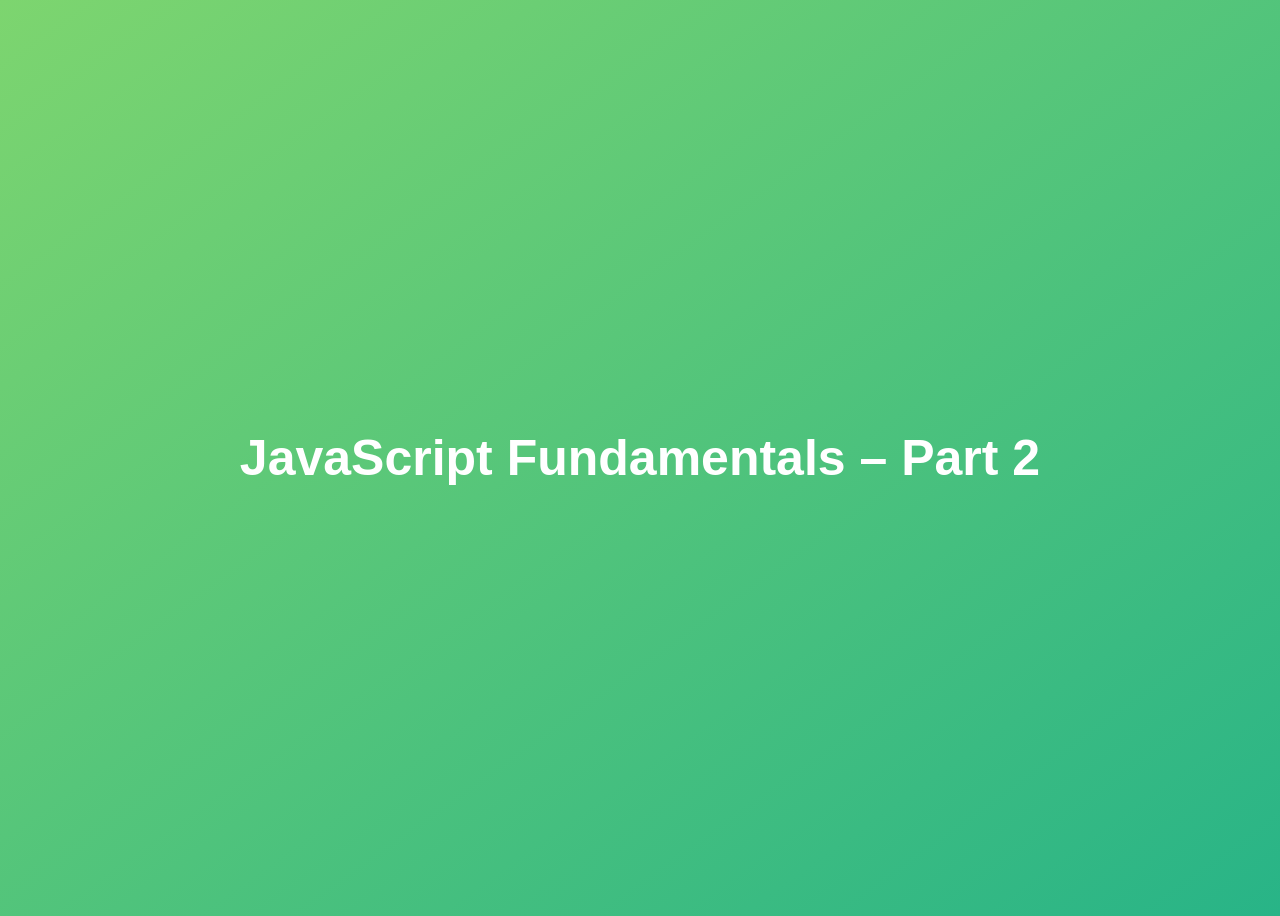
<file: 02-Fundamentals-Part-2/starter/index.html>
<!DOCTYPE html>
<html lang="en">
  <head>
    <meta charset="UTF-8" />
    <meta name="viewport" content="width=device-width, initial-scale=1.0" />
    <meta http-equiv="X-UA-Compatible" content="ie=edge" />
    <title>JavaScript Fundamentals – Part 2</title>
    <style>
      body {
        height: 100vh;
        display: flex;
        align-items: center;
        background: linear-gradient(to top left, #28b487, #7dd56f);
      }
      h1 {
        font-family: sans-serif;
        font-size: 50px;
        line-height: 1.3;
        width: 100%;
        padding: 30px;
        text-align: center;
        color: white;
      }
    </style>
  </head>
  <body>
    <h1>JavaScript Fundamentals – Part 2</h1>
    <script src="script.js"></script>
    <script src="/02-Fundamentals-Part-2/starter/challenge.js"></script>
  </body>
</html>
</file>
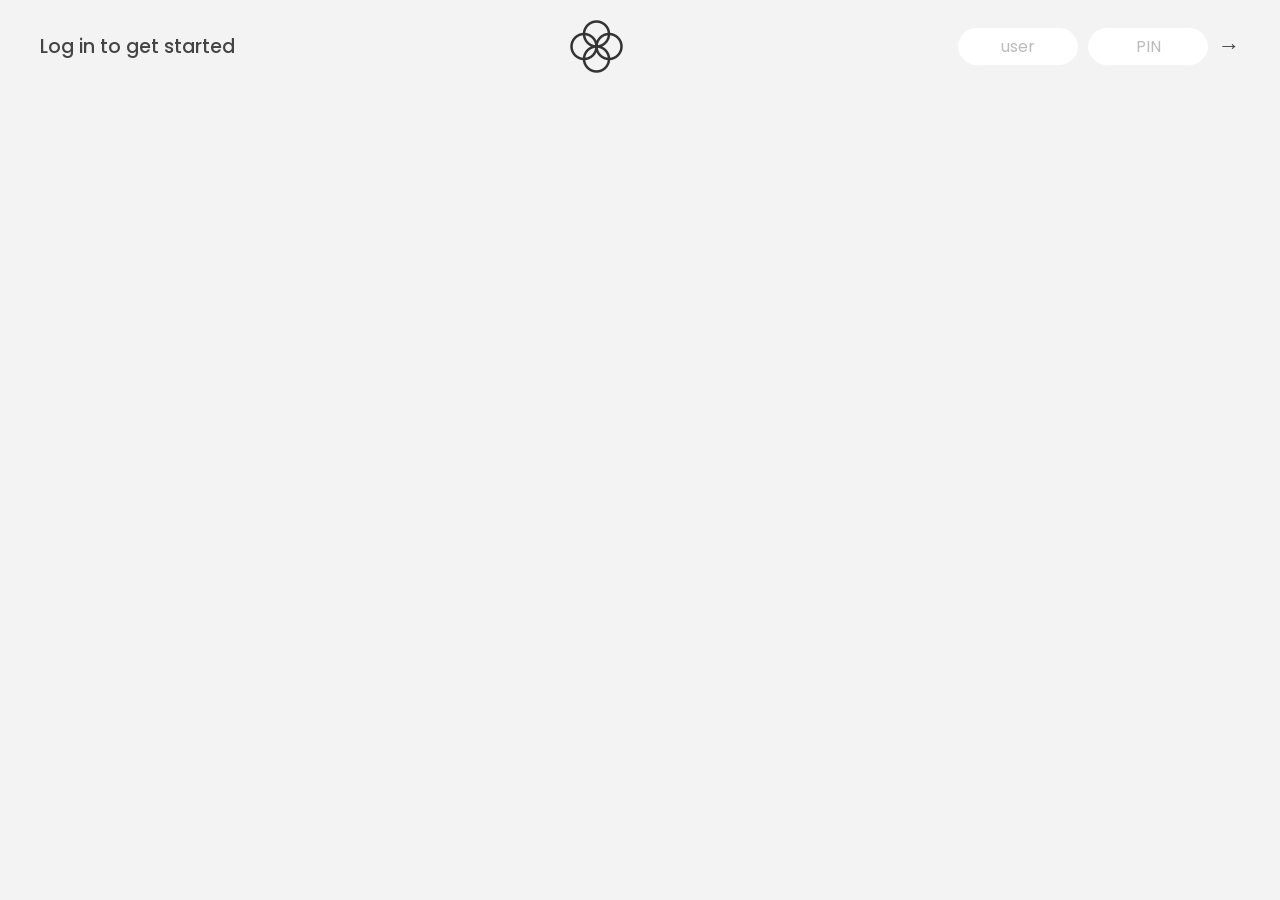
<file: 11-Arrays-Bankist/starter/index.html>
<!DOCTYPE html>
<html lang="en">
  <head>
    <meta charset="UTF-8" />
    <meta name="viewport" content="width=device-width, initial-scale=1.0" />
    <meta http-equiv="X-UA-Compatible" content="ie=edge" />
    <link rel="shortcut icon" type="image/png" href="/icon.png" />

    <link
      href="https://fonts.googleapis.com/css?family=Poppins:400,500,600&display=swap"
      rel="stylesheet"
    />

    <link rel="stylesheet" href="style.css" />
    <title>Bankist</title>
  </head>
  <body>  
    <!-- TOP NAVIGATION -->
    <nav>
      <p class="welcome">Log in to get started</p>
      <img src="logo.png" alt="Logo" class="logo" />
      <form class="login">
        <input
          type="text"
          placeholder="user"
          class="login__input login__input--user"
        />
        <!-- In practice, use type="password" -->
        <input
          type="text"
          placeholder="PIN"
          maxlength="4"
          class="login__input login__input--pin"
        />
        <button class="login__btn">&rarr;</button>
      </form>
    </nav>

    <main class="app">
      <!-- BALANCE -->
      <div class="balance">
        <div>
          <p class="balance__label">Current balance</p>
          <p class="balance__date">
            As of <span class="date">05/03/2037</span>
          </p>
        </div>
        <p class="balance__value">0000€</p>
      </div>

      <!-- MOVEMENTS -->
      <div class="movements">
        <div class="movements__row">
          <div class="movements__type movements__type--deposit">2 deposit</div>
          <div class="movements__date">3 days ago</div>
          <div class="movements__value">4 000€</div>
        </div>
        <div class="movements__row">
          <div class="movements__type movements__type--withdrawal">
            1 withdrawal
          </div>
          <div class="movements__date">24/01/2037</div>
          <div class="movements__value">-378€</div>
        </div>
      </div>

      <!-- SUMMARY -->
      <div class="summary">
        <p class="summary__label">In</p>
        <p class="summary__value summary__value--in">0000€</p>
        <p class="summary__label">Out</p>
        <p class="summary__value summary__value--out">0000€</p>
        <p class="summary__label">Interest</p>
        <p class="summary__value summary__value--interest">0000€</p>
        <button class="btn--sort">&downarrow; SORT</button>
      </div>

      <!-- OPERATION: TRANSFERS -->
      <div class="operation operation--transfer">
        <h2>Transfer money</h2>
        <form class="form form--transfer">
          <input type="text" class="form__input form__input--to" />
          <input type="number" class="form__input form__input--amount" />
          <button class="form__btn form__btn--transfer">&rarr;</button>
          <label class="form__label">Transfer to</label>
          <label class="form__label">Amount</label>
        </form>
      </div>

      <!-- OPERATION: LOAN -->
      <div class="operation operation--loan">
        <h2>Request loan</h2>
        <form class="form form--loan">
          <input type="number" class="form__input form__input--loan-amount" />
          <button class="form__btn form__btn--loan">&rarr;</button>
          <label class="form__label form__label--loan">Amount</label>
        </form>
      </div>

      <!-- OPERATION: CLOSE -->
      <div class="operation operation--close">
        <h2>Close account</h2>
        <form class="form form--close">
          <input type="text" class="form__input form__input--user" />
          <input
            type="password"
            maxlength="6"
            class="form__input form__input--pin"
          />
          <button class="form__btn form__btn--close">&rarr;</button>
          <label class="form__label">Confirm user</label>
          <label class="form__label">Confirm PIN</label>
        </form>
      </div>

      <!-- LOGOUT TIMER -->
      <p class="logout-timer">
        You will be logged out in <span class="timer">05:00</span>
      </p>
    </main>

    <!-- <footer>
      &copy; by Jonas Schmedtmann. Don't claim as your own :)
    </footer> -->

    <script src="script.js"></script>
  </body>
</html>
</file>
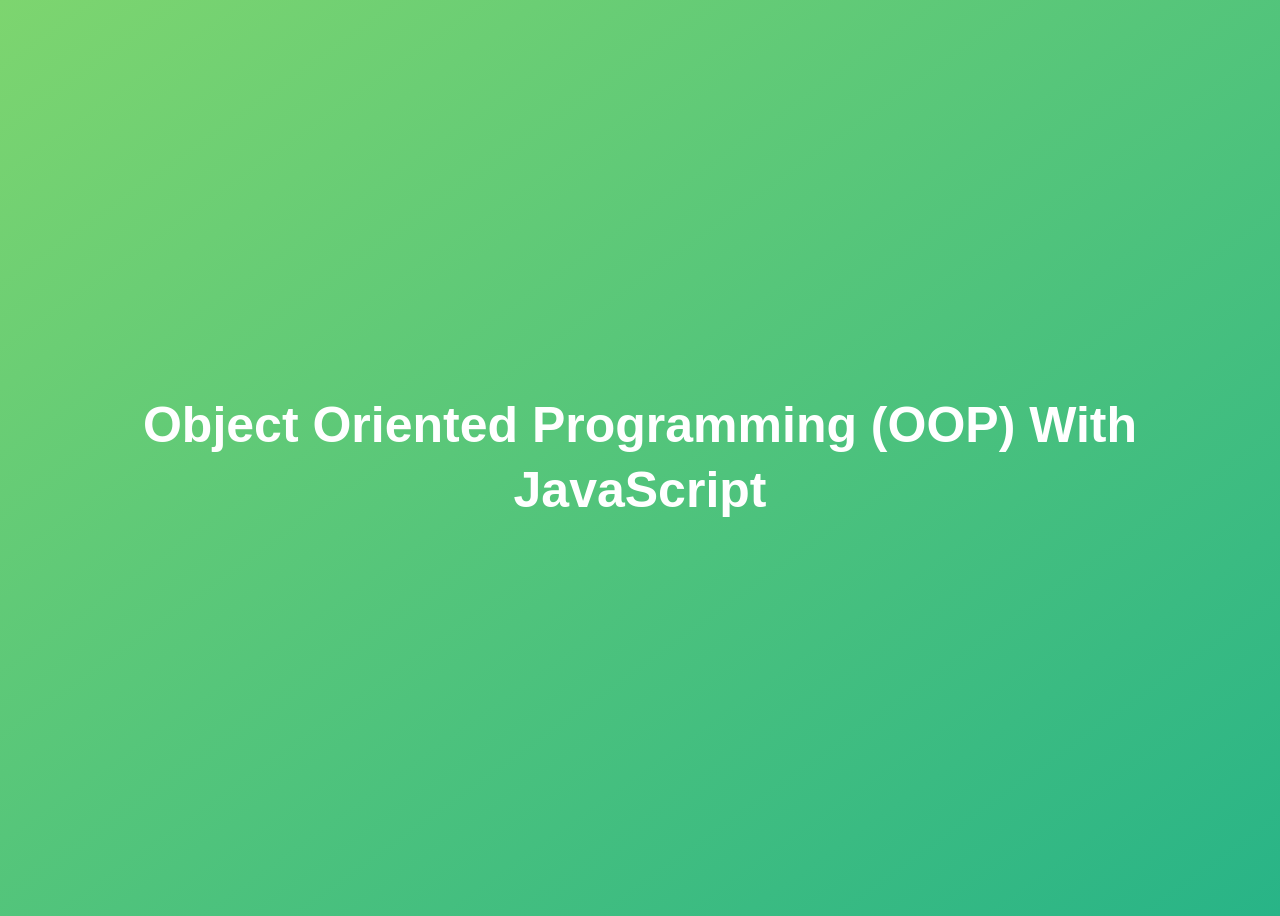
<file: 14-OOP/starter/index.html>
<!DOCTYPE html>
<html lang="en">
  <head>
    <meta charset="UTF-8" />
    <meta name="viewport" content="width=device-width, initial-scale=1.0" />
    <meta http-equiv="X-UA-Compatible" content="ie=edge" />
    <title>Object Oriented Programming (OOP) With JavaScript</title>
    <style>
      body {
        height: 100vh;
        display: flex;
        align-items: center;
        background: linear-gradient(to top left, #28b487, #7dd56f);
      }
      h1 {
        font-family: sans-serif;
        font-size: 50px;
        line-height: 1.3;
        width: 100%;
        padding: 30px;
        text-align: center;
        color: white;
      }
    </style>
    <!-- <script defer src="script.js"></script>
    <script defer src="objects.js"></script>
    <script defer src="new.js"></script> -->
    <script defer src="challenge.js"></script>

  </head>
  <body>
    <h1>Object Oriented Programming (OOP) With JavaScript</h1>
  </body>
</html>
</file>
<file: 11-Arrays-Bankist/starter/style.css>
/*
 * Use this CSS to learn some intersting techniques,
 * in case you're wondering how I built the UI.
 * Have fun! 😁
 */

* {
  margin: 0;
  padding: 0;
  box-sizing: inherit;
}

html {
  font-size: 62.5%;
  box-sizing: border-box;
}

body {
  font-family: "Poppins", sans-serif;
  color: #444;
  background-color: #f3f3f3;
  height: 100vh;
  padding: 2rem;
}

nav {
  display: flex;
  justify-content: space-between;
  align-items: center;
  padding: 0 2rem;
}

.welcome {
  font-size: 1.9rem;
  font-weight: 500;
}

.logo {
  height: 5.25rem;
}

.login {
  display: flex;
}

.login__input {
  border: none;
  padding: 0.5rem 2rem;
  font-size: 1.6rem;
  font-family: inherit;
  text-align: center;
  width: 12rem;
  border-radius: 10rem;
  margin-right: 1rem;
  color: inherit;
  border: 1px solid #fff;
  transition: all 0.3s;
}

.login__input:focus {
  outline: none;
  border: 1px solid #ccc;
}

.login__input::placeholder {
  color: #bbb;
}

.login__btn {
  border: none;
  background: none;
  font-size: 2.2rem;
  color: inherit;
  cursor: pointer;
  transition: all 0.3s;
}

.login__btn:hover,
.login__btn:focus,
.btn--sort:hover,
.btn--sort:focus {
  outline: none;
  color: #777;
}

/* MAIN */
.app {
  position: relative;
  max-width: 100rem;
  margin: 4rem auto;
  display: grid;
  grid-template-columns: 4fr 3fr;
  grid-template-rows: auto repeat(3, 15rem) auto;
  gap: 2rem;

  /* NOTE This creates the fade in/out anumation */
  opacity: 0;
  transition: all 1s;
}

.balance {
  grid-column: 1 / span 2;
  display: flex;
  align-items: flex-end;
  justify-content: space-between;
  margin-bottom: 2rem;
}

.balance__label {
  font-size: 2.2rem;
  font-weight: 500;
  margin-bottom: -0.2rem;
}

.balance__date {
  font-size: 1.4rem;
  color: #888;
}

.balance__value {
  font-size: 4.5rem;
  font-weight: 400;
}

/* MOVEMENTS */
.movements {
  grid-row: 2 / span 3;
  background-color: #fff;
  border-radius: 1rem;
  overflow: scroll;
}

.movements__row {
  padding: 2.25rem 4rem;
  display: flex;
  align-items: center;
  border-bottom: 1px solid #eee;
}

.movements__type {
  font-size: 1.1rem;
  text-transform: uppercase;
  font-weight: 500;
  color: #fff;
  padding: 0.1rem 1rem;
  border-radius: 10rem;
  margin-right: 2rem;
}

.movements__date {
  font-size: 1.1rem;
  text-transform: uppercase;
  font-weight: 500;
  color: #666;
}

.movements__type--deposit {
  background-image: linear-gradient(to top left, #39b385, #9be15d);
}

.movements__type--withdrawal {
  background-image: linear-gradient(to top left, #e52a5a, #ff585f);
}

.movements__value {
  font-size: 1.7rem;
  margin-left: auto;
}

/* SUMMARY */
.summary {
  grid-row: 5 / 6;
  display: flex;
  align-items: baseline;
  padding: 0 0.3rem;
  margin-top: 1rem;
}

.summary__label {
  font-size: 1.2rem;
  font-weight: 500;
  text-transform: uppercase;
  margin-right: 0.8rem;
}

.summary__value {
  font-size: 2.2rem;
  margin-right: 2.5rem;
}

.summary__value--in,
.summary__value--interest {
  color: #66c873;
}

.summary__value--out {
  color: #f5465d;
}

.btn--sort {
  margin-left: auto;
  border: none;
  background: none;
  font-size: 1.3rem;
  font-weight: 500;
  cursor: pointer;
}

/* OPERATIONS */
.operation {
  border-radius: 1rem;
  padding: 3rem 4rem;
  color: #333;
}

.operation--transfer {
  background-image: linear-gradient(to top left, #ffb003, #ffcb03);
}

.operation--loan {
  background-image: linear-gradient(to top left, #39b385, #9be15d);
}

.operation--close {
  background-image: linear-gradient(to top left, #e52a5a, #ff585f);
}

h2 {
  margin-bottom: 1.5rem;
  font-size: 1.7rem;
  font-weight: 600;
  color: #333;
}

.form {
  display: grid;
  grid-template-columns: 2.5fr 2.5fr 1fr;
  grid-template-rows: auto auto;
  gap: 0.4rem 1rem;
}

/* Exceptions for interst */
.form.form--loan {
  grid-template-columns: 2.5fr 1fr 2.5fr;
}
.form__label--loan {
  grid-row: 2;
}
/* End exceptions */

.form__input {
  width: 100%;
  border: none;
  background-color: rgba(255, 255, 255, 0.4);
  font-family: inherit;
  font-size: 1.5rem;
  text-align: center;
  color: #333;
  padding: 0.3rem 1rem;
  border-radius: 0.7rem;
  transition: all 0.3s;
}

.form__input:focus {
  outline: none;
  background-color: rgba(255, 255, 255, 0.6);
}

.form__label {
  font-size: 1.3rem;
  text-align: center;
}

.form__btn {
  border: none;
  border-radius: 0.7rem;
  font-size: 1.8rem;
  background-color: #fff;
  cursor: pointer;
  transition: all 0.3s;
}

.form__btn:focus {
  outline: none;
  background-color: rgba(255, 255, 255, 0.8);
}

.logout-timer {
  padding: 0 0.3rem;
  margin-top: 1.9rem;
  text-align: right;
  font-size: 1.25rem;
}

.timer {
  font-weight: 600;
}
</file>
